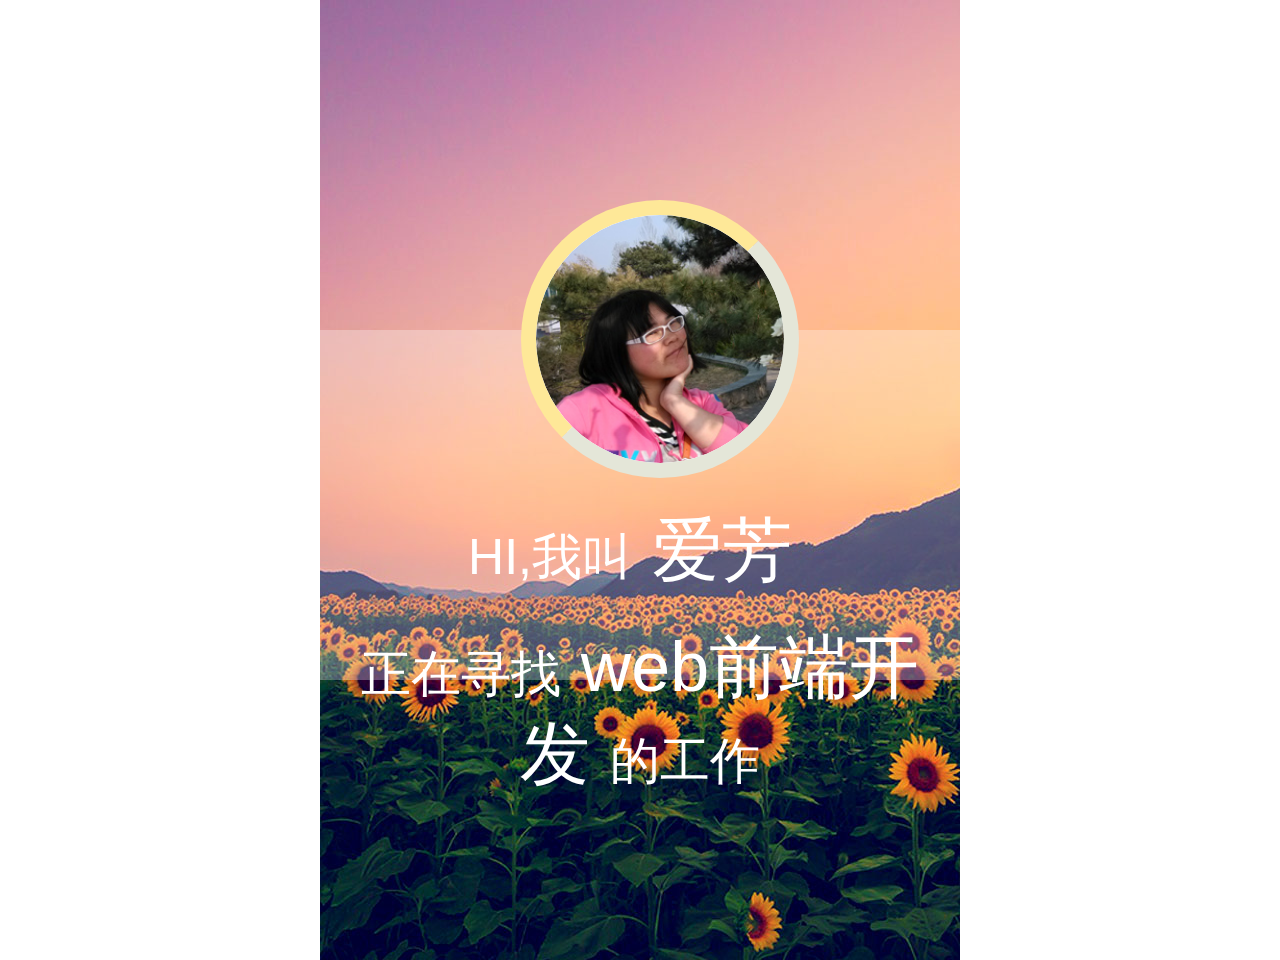
<file: 简历/index.html>
<!DOCTYPE html>
<html>
<head lang="en">
    <meta charset="UTF-8">
    <title></title>
    <meta name="viewport" content="width=device-width,initscale=1.0,user-scable=no">
    <link type="text/css" rel="stylesheet" href="css/index.css"/>

</head>
<body>
<div id="main">
    <ul id="list">
        <li class="zIndex">
            <div class="a1" id="a1">
                <div class="me"><img src="images/me.jpg"></div>
                <div>
                    <p>HI,我叫<strong>爱芳</strong></p>
                    <p>正在寻找<strong>web前端开发</strong>的工作</p>
                </div>
            </div>
        </li>
        <li>
            <div class="a2">
                <header>
                    <figure class="fl"><img src="images/me.jpg"></figure>
                    <p><strong>王爱芳</strong><br><small>永不言弃</small></p>
                </header>
                <dl>
                    <dd>
                        <span>年龄</span><span>26</span>
                    </dd>
                    <dd>
                        <span>学历</span><span>本科</span>
                    </dd>
                    <dd>
                        <span>户籍</span><span>山西省</span>
                    </dd>
                    <dd>
                        <span>电话</span><span>18201292692</span>
                    </dd>
                    <dd>
                        <span>邮箱</span><span>18201292692@163.com</span>
                    </dd>
                </dl>
            </div>
        </li>
        <li>
            <div class="a3">
                <h3 class="fl">工作经验</h3>
                <p class="fl"><img src="images/line2.png"></p>
                <dl class="fl">
                    <dd>
                        <span>中科软</span>
                        <span>2015.05-2015.10</span>
                        <span>web实施</span>
                    </dd>
                    <dd>
                        <span>中科汇联</span>
                        <span>2013.09-2015.05</span>
                        <span>web实施</span>
                    </dd>
                    <dd>
                        <span>悦阳嘉翊</span>
                        <span>2012.10-2013.01</span>
                        <span>实习</span>
                    </dd>
                </dl>
            </div>
        </li>
        <li>
            <div class="a4">
                <h3>专业技能</h3>
                <p>Javascript</p>
                <p>HTML5</p>
                <p>CSS3</p>
                <p>PHP</p>
                <p>Flash</p>
                <p>Jquery</p>
            </div>
        </li>
        <li>
            <div class="a5">
                <h3>自我评价</h3>
                <img src="images/line.png"/>
                <p>我虽然其貌不扬，但是我热爱本行业，对工作耐心细致负责，有很好的团队合作精神，并能承受一定工作压力。熟练HTML5、CSS3、JavaScript、Jquery、Ajax、DOM等Web前端开发技术，能手写PC端和移动端代码；掌握面向对象编程思想，坚持低耦合高内聚模块化原则；能够熟练使用PS设计网页，简单使用Fireworks Flash等工具。了解PHP，ThinkPHP框架。希望在前端的路上我会不断地去学习，越走越好。</p>
            </div>
        </li>
        <li>
            <div class="a6">
                <p>谢谢观赏!<br><small>请联系我吧</small></p>
                <p><img src="images/code.png"></p>
            </div>
        </li>
    </ul>
</div>
</body>
<script type="text/javascript" src="js/index.js"></script>
</html>
</file>
<file: 简历/css/index.css>
* {
    padding: 0;
    margin: 0;
}
.fl{float: left;}
a{text-decoration: none;}
ul {
    list-style: none;
}

html, body {
    width: 100%;
    height: 100%;
    overflow: hidden;
    font-family: 'Microsoft Yahei',Tahoma,Helvetica,Arial,sans-serif;
    color:#fff;
}

#main {
    width: 640px;
    height: 960px;
    overflow: hidden;
    position: absolute;
    left: 50%;
    top: 0;
    margin-left: -320px;
    -webkit-transform-origin: top;
    transform-origin: top;
}
h3.breadCrumb{
    width:100%;
    height: 2rem;
    background-color: rgba(0,0,0,0.4);
}
#list li {
    width: 100%;
    height: 100%;
    position: absolute;
    left: 0;
    top: 0;
    background-repeat: no-repeat;
    background-size: cover;
}
/* #list li:before{content: "";display: block;width: 100%;height:100%;position: absolute;left: 0;top:0;background-color: rgba(0,0,0,0.2);} */
#list li.zIndex {
    z-index: 5;
}

#list li:nth-of-type(1) {
    background: url("../images/1.jpg");
}

#list li:nth-of-type(2) {
    background: url("../images/3.jpg");
}

#list li:nth-of-type(3) {
    background: url("../images/3.jpg");
}

#list li:nth-of-type(4) {
    background: url("../images/3.jpg");
}
#list li:nth-of-type(5) {
    background: url("../images/3.jpg");
}
#list li:nth-of-type(6) {
    background: url("../images/2.jpg");
}

.a1 {
    width: 100%;
    text-align: center;
    font-size: 0.7rem;
    color: #fff;
}

.a1 .me {
    width: 278px;
    height: 278px;
    overflow: hidden;
    position: absolute;
    left:50%;
    top:200px;
    margin-left:-119px;
    background-color: #fff;
    border-top:#FEE898 solid 15px;
    border-left:#FEE898 solid 15px;
    border-right:#E4E6D8 solid 15px;
    border-bottom:#E4E6D8 solid 15px;
    border-radius: 50%;
    z-index: 3;
    box-sizing:border-box;
    opacity: 0;
}
@keyframes 'circle'{
    0%{
        transform:rotate(0deg);
    }
    100%{
        transform:rotate(360deg);
    }
}
#a1 .me{
    opacity: 1;
    transition: 1s;
    -webkit-transition: 1s;
    transition-delay:0.5s;
    animation-name:circle;
    animation-duration:2s;
    animation-iteration-count:infinite;
    animation-timing-function:ease-in;
}
.a1 .me img{
    display: block;
    width:100%;
    height: 100%;
    border-radius: 50%;
    transform:scale(0);
}
#a1 .me img{
    transform:scale(1);
    opacity: 1;
    transition: 1s;
    -webkit-transition: 1s;
    transition-delay:1s;
}
.a1 div:nth-of-type(2){
    width: 100%;
    position:absolute;
    top:830px;
    z-index: 2;
    padding-bottom: 30px;
    background-color: rgba(255,255,255,0.3);
}
#a1 div:nth-of-type(2){
    top:330px;
    height:320px;
    transition: 1s;
    -webkit-transition: 1s;
}
.a1 div:nth-of-type(2) p:nth-of-type(1){
    margin-top: 150px;
}
.a1 p strong {
    font-size: 0.7rem;
    padding: 0 0.2rem;
    font-weight: normal;
}

.a1 p {
    width: 100%;
    font-size: 0.5rem;
    line-height: 0.8rem;
}

.a1 div:nth-of-type(2) p:nth-of-type(even) {
    transform: translate(600px, 0);
    -webkit-transform: translate(600px, 0);
}

.a1 div:nth-of-type(2) p:nth-of-type(odd) {
    padding: 30px 0;
    transform: translate(-500px, 0);
    -webkit-transform: translate(-500px, 0);
}

#a1 p {
    transform: translate(0, 0);
    -webkit-transform: translate(0, 0);
    transition: 1s;
    -webkit-transition: 1s;
    transition-delay:1s;
}

.a2 header {
    width:100%;
    height:240px;
    position: relative;
    padding:1rem 0;
}
.a2 header figure {
    width:240px;
    height:240px;
    border:#fff 10px solid;
    position: absolute;
    left:1rem;
    border-radius: 50%;
    box-sizing:border-box;
    transform-origin:center;
    opacity: 0;
}
#a2 header figure {
    opacity: 1;
    transform: rotateX(360deg);
    -webkit-transform: rotateX(360deg);
    transition:0.5s;
    -webkit-transition:0.5s;
}
.a2 header figure img {
    width:100%;
    height:100%;
    border-radius: 50%;
    position: absolute;
}
.a2 header p{position: absolute;right:-300px;text-align: center;width:4.8rem;background: url("../images/line.png") no-repeat 0 1.2rem;height:3rem;padding: 0.5rem 0;}
.a2 header p strong{font-size: 1.2rem;line-height: 1.2rem;text-align: center;}
.a2 header p small{font-size:0.6rem;text-align: center;padding-top:6px;}
#a2 header p{right:20px;transition:1s;-webkit-transition:1s;transition-delay:0.5s;-webkit-transition-delay:0.5s;}
.a2 dl{width:100%;}
.a2 dd{height:50px;padding:10px 0;width: 100%;}
.a2 dd span{
    float: left;
    font-size:28px;
    height:50px;
    line-height: 50px;
    display: block;
}
.a2 dd span:nth-of-type(1) {
    width:120px;
    background-color: rgba(0,0,0,0.3);
    transform: translate(-500px,0);
    text-align: center;
}
#a2 dd span:nth-of-type(1) {
    transform: translate(80px,0);
    transition:2s;-webkit-transition:2s;
}
.a2 dd span:nth-of-type(2) {
    width:170px;
    transform: translate(600px,0);
}
#a2 dd span:nth-of-type(2) {
     transform: translate(120px,0);
    transition:2s;-webkit-transition:2s;
}
.a3 {
    width:80%;
    height:14rem;
    margin:10% auto 0;
    font-size: 0.5rem;
    display: flex;
    flex-flow: row nowrap;
    justify-content: left;
    align-items: top;
}
.a3 h3{
    width:50px;
    font-size: 50px;
    font-weight: normal;
    margin:1.6rem 0 0 1.1rem;
    line-height:60px;
    height:0;
    overflow: hidden;
    opacity: 0;
}
#a3 h3{height:100%;opacity:2;transition:2s ease-in;}
.a3 p{width:1.3rem;height:0;margin:1.6rem 0 0 0;overflow:hidden;}
.a3 p img{width:100%;}
#a3 p{height:100%;transition:2s;-webkit-transition-delay:0.5s;}
.a3 dl{margin:1.6rem 0 0 0;}
.a3 dl dd{padding: 10px 0;transform:translate(500px,-500px);}
#a3 dl dd:nth-of-type(1){transform:translate(0,0);transition:1s ease-out;-webkit-transition-delay:0.5s;}
#a3 dl dd:nth-of-type(2){transform:translate(0,0);transition:1s ease-out;-webkit-transition-delay:1s;}
#a3 dl dd:nth-of-type(3){transform:translate(0,0);transition:1s ease-out;-webkit-transition-delay:1.5s;}
.a3 dl dd span{ display: block;}
.a3 dl dd span:nth-of-type(1){
    font-size: 0.8rem;
   
}
.a4{width:100%;}
@keyframes 'tan'{
    0%{
        transform:translate(0,-300px);
    }
    80%{
        transform:translate(0,30px);
    }
     85%{
        transform:translate(0,20px);
    }
     90%{
        transform:translate(0,25px);
    }
    100%{
        transform:translate(0,0);
    }
}
.a4 h3{text-align: center;width:100%;line-height:100px;font-size:50px;margin-top:10%;opacity: 0;
    }
#a4 h3{
    opacity: 1;
    animation-name:tan;
    animation-duration:1s;
    animation-timing-function:linear;}
.a4 p {
    border-radius:50%;
    word-wrap: break-word;
    border: 1px #fff solid;
    position: absolute;
    color: #fff;
    overflow: hidden;
    font-size:30px;
    left:50%;
    top:50%;
    width: 150px;
    height: 150px;
    margin-left:-75px;
    margin-top: -75px;
    line-height:145px;
    text-align: center;
    opacity: 0;
}

.a4 p:nth-of-type(1) {
    background-color: #F5BA42;
}
.a4 p:nth-of-type(2) {
    background-color: #DA4352;
}
.a4 p:nth-of-type(3) {
    background-color: #9FD367;
}
.a4 p:nth-of-type(4) {
    background-color: #4FC1E9;
}
.a4 p:nth-of-type(5) {
    background-color: #EC87C1;
}
.a4 p:nth-of-type(6) {
    background-color: #CBCFD8;
}
#a4 p {
    opacity: 1;
    transform: rotate(720deg);
    -webkit-transform: rotate(720deg);
    transition: 1s;
    -webkit-transition: 1s;
}
#a4 p:nth-of-type(1) {
    left: 50%;
    top: 30%;
}

#a4 p:nth-of-type(2) {
    left: 20%;
    top: 40%;
}

#a4 p:nth-of-type(3) {
    left: 80%;
    top: 40%;
}

#a4 p:nth-of-type(4) {
    left: 20%;
    top: 60%;
}

#a4 p:nth-of-type(5) {
    left: 80%;
    top: 60%;
}

#a4 p:nth-of-type(6) {
    left: 50%;
    top: 70%;
}
.a5{width:80%;margin:10% auto 0;}
.a5 h3{transform:translate(0,-300px);font-size:60px;text-align: center;font-weight: normal;letter-spacing:3px;opacity: 0;}
.a5 img{width:0;transform:translate(50%,0);height:1rem;opacity: 0;display: block;margin:0 auto;}
.a5 p{font-size:30px;line-height:45px;transform:translate(0,700px);opacity: 0;padding-top: 10px;}
#a5 h3{transform:translate(0,0);opacity: 1;}
#a5 p{transform:translate(0,0);opacity: 1;}
#a5 img{width: 100%;transform:translate(0,0);opacity: 1;}
#a5 *{transition:1s ease-out;}
.a6{width:90%;height: 90%;position: absolute;top:0;right: 0;bottom: 0;left: 0;margin:auto;}
.a6:before,.a6:after{content:"";display:block;position:absolute;width:50%;height:100%;top:0;background-color:rgba(255,255,255,0.2);}
.a6:before{transform:translate(-500px, 0);left:0;border-radius: 5px 0 0 5px;}
.a6:after{transform:translate(500px, 0);right:0;border-radius: 0 5px 5px 0;}
#a6:before,#a6:after{transform:translate(0, 0);transition:0.5s ease-out;}
.a6 p:nth-of-type(1){width:100%;text-align: center;font-size:60px;transform:translate(0, 300px);opacity:0;height:120px;}
.a6 p:nth-of-type(1) small{font-size:30px;}
.a6 p:nth-of-type(2){width:50%;transform:translate(0, 400px);opacity:0;margin:0 auto;}
.a6 p:nth-of-type(2) img{width:100%;}
#a6 p:nth-of-type(1){transform:translate(0, 200px);opacity:1;transition:1s;transition-delay:0.5s;}
#a6 p:nth-of-type(2){transform:translate(0, 260px);opacity:1;transition:1s;transition-delay:1s;}
</file>
